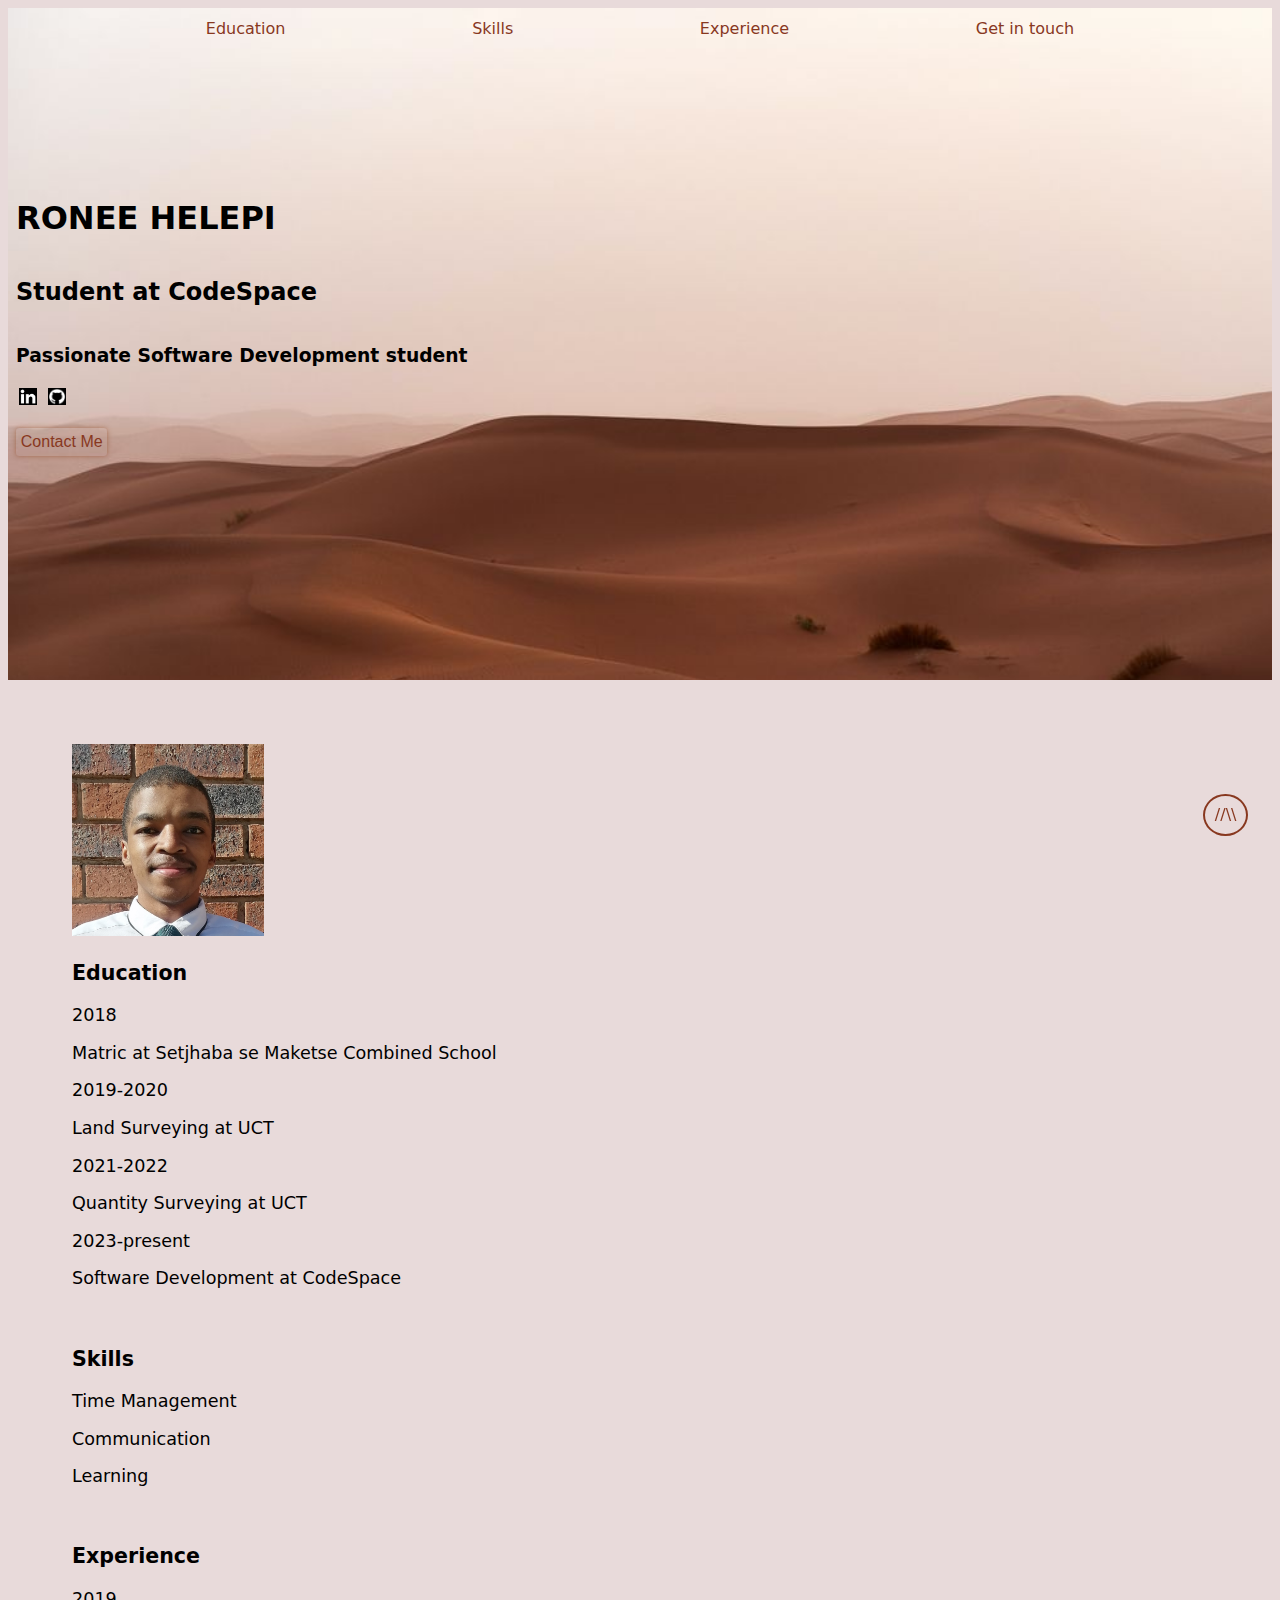
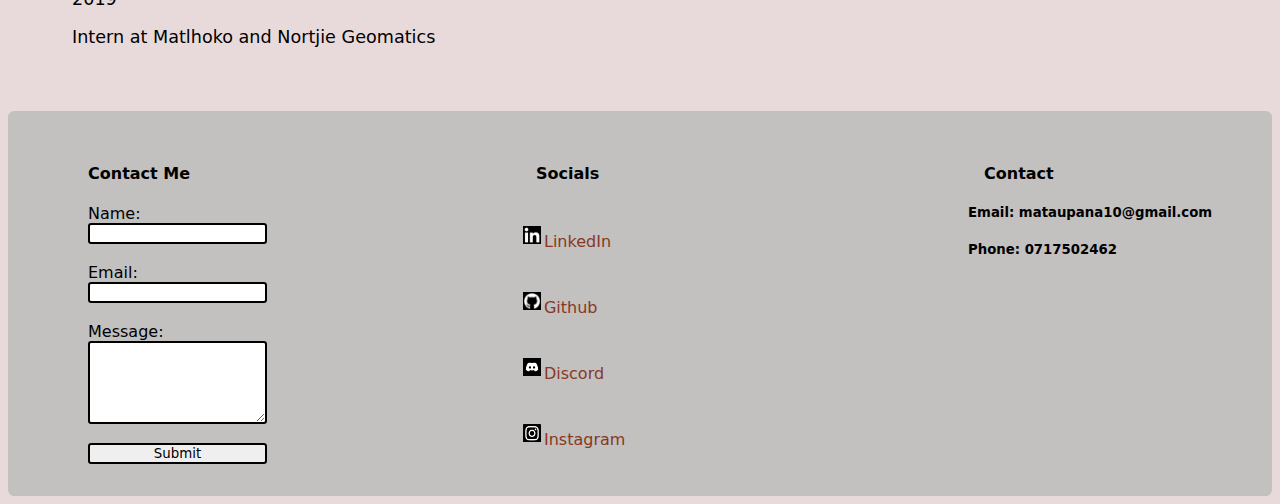
<file: index.html>
<!DOCTYPE html>
<html lang="en">
    <head>
        <meta charset="UTF-8">
        <meta name="viewport" content="width=device-width, initial-scale=1.0">
        <title>Digital-Resume</title>
        <link rel="stylesheet" href="css/style.css">
        <link rel="icon" href="images/favicon.ico">
    </head>
    <body>
        <header id="header">
            <nav class="header-flex-item-A">
                <a href="#education"><div id="nav-hover">Education</div></a>
                <a href="#skills"><div id="nav-hover">Skills</div></a>
                <a href="#experience"><div id="nav-hover">Experience</div></a>
                <a href="#footer"><div id="nav-hover">Get in touch</div></a>
            </nav>
            <div class="header-flex-item-B">
                <h1>RONEE HELEPI</h1>
                <h2>Student at CodeSpace</h2>
                <h3>Passionate Software Development student</h3>
                <div>
                    <a class="button-hover" href="https://www.linkedin.com/" target="_blank"><img id="image-size" src="images/linkedin.png"></a>
                    <a class="button-hover" href="https://github.com/" target="_blank"><img id="image-size" src="images/github.png"></a>
                </div>    
                <div>
                    <button class="button-hover" type="button">
                        <a class="link-color" href="#footer">Contact Me</a>
                    </button>
                </div>
            </div>
        </header>
        <main class="main-font-size">
            <section>
                <div>
                    <img id="profile-image" src="images/face.jpg" >
                </div>
                <div>
                    <a class="back-to-top" href="#header">//\\</a> 
                </div>
            </section>
            <div>
                <h3 id="education">Education</h3>
                <p>2018</p>
                <p>Matric at Setjhaba se Maketse Combined School</p>
                <p>2019-2020</p>
                <p>Land Surveying at UCT</p>
                <p>2021-2022</p>
                <p>Quantity Surveying at UCT</p>
                <P>2023-present</P>
                <p>Software Development at CodeSpace</p>
            </div>
            <br>
            <div>
                <h3 id="skills">Skills</h3>
                <p>Time Management</p>
                <p>Communication</p>
                <p>Learning</p>    
            </div>
            <br>
            <div>
                <h3 id="experience">Experience</h3>
                <p>2019</p>
                <p>Intern at Matlhoko and Nortjie Geomatics</p>
            </div>     
        </main>
        <footer id="footer">
            <div class  ="footer-grid">
                <div class="footer-grid-item">
                    <h4>Contact Me</h4>
                    <form class="form-flex" action="https://formsubmit.co/c45b0713e0b11bc41f2ddf650009179b" method="POST">
                        <label for="name">Name:</label>
                        <input id="form-flex-item" type="text" id="name" name="user_name" required>
                        <br>
                        <label for="mail">Email:</label>
                        <input id="form-flex-item" type="email" id="mail" name="user_mail" required>
                        <br>
                        <label for="message">Message:</label>
                        <textarea  id="form-flex-item" id="message" name="user_message" rows="5" column="20"></textarea>
                        <br>
                        <input id="form-flex-item" type="submit" value="Submit">  
                    </form> 
                </div>
                <div class="footer-grid-item">
                    <h4>Socials</h4>
                    <br>
                    <div class="socials-flex">          
                        <a class="button-hover" href="https://www.linkedin.com/" target="_blank"><img id="image-size" src="images/linkedin.png">LinkedIn</a>
                        <br></br>
                        <a class="button-hover" href="https://github.com/" target="_blank"><img id="image-size" src="images/github.png">Github</a>  
                        <br></br>
                        <a class="button-hover" href="https://discord.com/" target="_blank"><img id="image-size" src="images/discord.png">Discord</a>
                        <br></br>
                        <a class="button-hover" href="https://www.instagram.com/" target="_blank"><img id="image-size" src="images/instagram.png">Instagram</a>
                    </div>
                </div>
                <div class="footer-grid-item">
                    <h4>Contact</h4>
                    <h5>Email: mataupana10@gmail.com</h5>
                    <h5>Phone: 0717502462</h5>
                </div>
            </div>
        </footer>
    </body>
</html>
</file>
<file: css/style.css>
html {
    scroll-behavior: smooth;
}

body {
    font-family: system-ui;
    background-color: rgb(232, 218, 218);
}

header {
    background-image: url("../images/hero.jpeg");
    background-size: cover;
    padding-bottom: 14rem;
}

main {
    margin: 4rem;
}

footer {
    background-color: rgb(195, 192, 192);
    border-radius: 0.4rem;  
}

a {
    Color: rgb(136, 56, 31);
    font-size: 1rem;
    text-decoration: none;
}

h4 {
    margin-left: 1rem;
}

button {
    margin-top: 1rem;
    padding: 0.3rem; 
    display: inline-block;
    background-color: inherit;
    border: rgb(147 74 31/0.2);
    cursor: pointer;
    box-shadow: 0 0 0.3rem rgb(147 74 31/0.6);
    border-radius: 0.2rem;
}

.button-hover:hover {
    display: inline-block;
    box-shadow: 0 0 0.3rem rgb(147 74 31/0.2);
    transform: scale(1.05);
    transition: 0.18 ease;
}

.header-flex-item-A {
    display: flex;
    flex-direction: row;
    justify-content: space-evenly;
    align-items: center;
    position: relative;
    top: 0;
    margin-bottom: 8rem;
    padding: 0.7rem;
    Color: rgb(136, 56, 31);
    font-size: 1rem;
}

.header-flex-item-B {
    display: flex;
    flex-direction: column;
    margin-left: 0.5rem;
}

.image-flex {
    display: flex;
    flex-direction: row;
}

#nav-hover {
    display: inline-block;
    position: relative;
    color:rgb(136, 56, 31)
}

#nav-hover::after {
    content: "";
    position: absolute;
    height: 0.2rem;
    width: 100%;
    left: 0;
    bottom: 0;
    transform: scaleX(0);
    transform-origin: bottom right;
    background-color: rgb(136, 56, 31);
    transition: transform 0.25s ease-out;
}

#nav-hover:hover::after {
    transform: scaleX(1);
    transform-origin: bottom left;
}

#image-size {
    width: 1.1rem;
    height: 1.1rem;
    margin: 0.2rem;    
}

.form-flex {
    display: inline-flex;
    flex-direction: column;
    margin-left: 1rem;  
}

#form-flex-item {
    border: 0.125rem solid black;
    border-radius: 0.2rem;
    font-family: system-ui;
}

.footer-grid {
    display: grid;
    grid-template-columns: repeat(auto-fill, minmax(300px, 1fr));
    grid-gap: 5rem;  
}

.footer-grid-item {
    margin: 1rem 0 1rem 3rem;
    padding: 1rem;
}

.back-to-top {
    position: fixed;
    bottom: 4rem;
    right: 2rem;
    text-decoration: none;
    padding: 0.6rem;
    border: 0.15rem solid rgb(136, 56, 31); 
    border-radius: 50%;
    background-color: inherit;
}

.back-to-top:hover {
    transform: scale(1.1);
    transition: 0.18 ease;
}

.socials-flex {
    display: inline-flex;
    flex-direction: column;
}

#profile-image {
    height: 12rem;
    width: 12rem;
}

.main-font-size {
    font-size: 1.1rem;
}

@media only screen and (max-width: 200px) {
    header {
        background-image: url("../images/hero.jpeg");
        background-size: 300px 400px;
        background-repeat: no-repeat;
    }
    
    a {
        Color: rgb(136, 56, 31);
        font-size: 1rem;
        text-decoration: none;
    }
    
    button {
        margin-top: 1rem;
        padding: 0.3rem; 
        display: inline-block;
        background-color: inherit;
        border: rgb(147 74 31/0.2);
        cursor: pointer;
        box-shadow: 0 0 0.3rem rgb(147 74 31/0.6);
        border-radius: 0.2rem;
    }
    
    .button-hover:hover {
        display: inline-block;
        box-shadow: 0 0 0.3rem rgb(147 74 31/0.2);
        transform: scale(1.05);
        transition: 0.18 ease;
    }
    
    .header-flex-item-A {
        display: flex;
        flex-direction: row;
        justify-content: space-evenly;
        align-items: center;
        position: relative;
        top: 0;
        margin-bottom: 8rem;
        padding: 0.7rem;
        Color: rgb(136, 56, 31);
        font-size: 1rem;
    }
    
    .header-flex-item-B {
        display: flex;
        flex-direction: column;
        margin-left: 0.5rem;
    }
    
    .image-flex {
        display: flex;
        flex-direction: row;
    }
    
    #nav-hover {
        display: inline-block;
        position: relative;
        color:rgb(136, 56, 31)
    }
    
    #nav-hover::after {
        content: "";
        position: absolute;
        height: 0.2rem;
        width: 100%;
        left: 0;
        bottom: 0;
        transform: scaleX(0);
        transform-origin: bottom right;
        background-color: rgb(136, 56, 31);
        transition: transform 0.25s ease-out;
    }
    
    #nav-hover:hover::after {
        transform: scaleX(1);
        transform-origin: bottom left;
    }
    
    #image-size {
        width: 1.1rem;
        height: 1.1rem;
        margin: 0.2rem;    
    }
    
    .form-flex {
        display: inline-flex;
        flex-direction: column;
        margin-left: 1rem;  
    }
    
    #form-flex-item {
        border: 0.125rem solid black;
        border-radius: 0.2rem;
        font-family: system-ui;
    }
    
    .footer-grid {
        display: grid;
        grid-template-columns: 20rem 20rem 20rem;
        grid-gap: 9rem;  
    }
    
    .footer-grid-item {
        margin: 1rem 0 1rem 3rem;
        padding: 1rem;
    }
    
    .back-to-top {
        position: fixed;
        bottom: 4rem;
        right: 2rem;
        text-decoration: none;
        padding: 0.6rem;
        border: 0.15rem solid rgb(136, 56, 31); 
        border-radius: 50%;
        background-color: inherit;
    }
    
    .back-to-top:hover {
        transform: scale(1.1);
        transition: 0.18 ease;
    }
    
    .socials-flex {
        display: inline-flex;
        flex-direction: column;
    }
    
    #profile-image {
        height: 12rem;
        width: 12rem;
    }
    
    .main-font-size {
        font-size: 1.1rem;
    }
    
}
</file>
